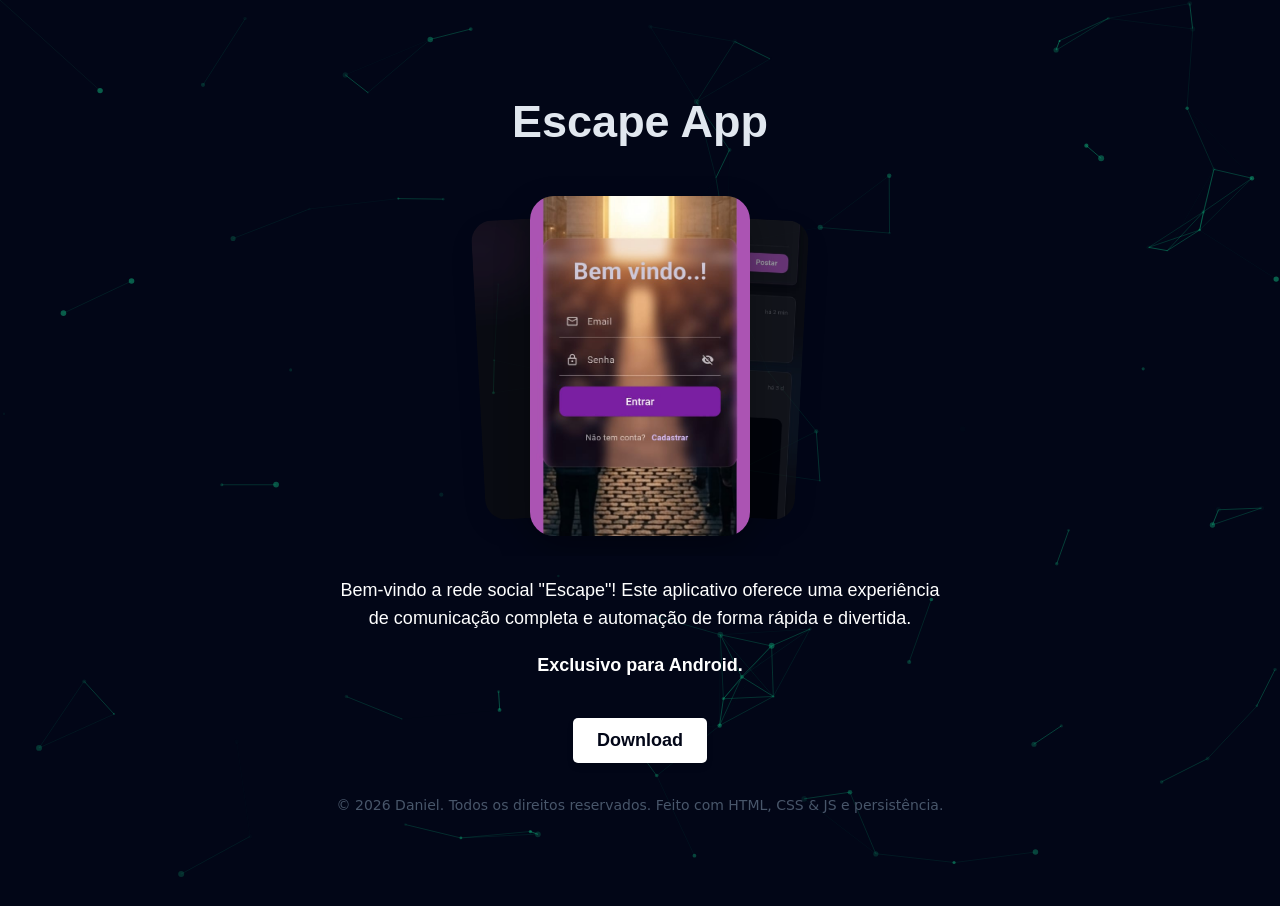
<file: cardinformativo.html>
<!DOCTYPE html>
<html lang="pt-br">

<head>
    <meta charset="UTF-8">
    <meta name="viewport" content="width=device-width, initial-scale=1.0">
    <title>Baixar Escape App</title>
    <link rel="stylesheet" href="style/cardinformativo.css">
</head>

<body>
    <!-- Desenhado o fundo do site-->
    <canvas id="tech-canvas"></canvas>

    <div class="container">
        <h1>Escape App</h1>
        <div class="image-3d">
            <div class="carrossel-3d" id="carrossel">
                <div class="slide-item active" data-index="0"><img src="images/imageApp.jpeg"
                        alt="representação do app"></div>
                <div class="slide-item" data-index="1"><img src="images/imageApp2.jpeg" alt="representação do app">
                </div>
                <div class="slide-item" data-index="2"><img src="images/imageApp3.jpeg" alt="representação do app">
                </div>
                <div class="slide-item" data-index="3"><img src="images/imageApp4.jpeg" alt="representação do app">
                </div>
                <div class="slide-item" data-index="4"><img src="images/imageApp5.jpeg" alt="representação do app">
                </div>
                <div class="slide-item" data-index="5"><img src="images/imageApp6.jpeg" alt="representação do app">
                </div>
            </div>
        </div>

        <p>Bem-vindo a rede social "Escape"! Este aplicativo oferece uma experiência de comunicação completa e automação
            de forma rápida e divertida.</p>
        <p><strong>Exclusivo para Android.</strong></p>

        <!-- Botão que apenas abre o Pop-up interno -->
        <button class="btn-trigger" onclick="abrirModal()">Download</button>
    </div>

    <!-- Estrutura do Pop-up (Modal) -->
    <div class="modal-overlay" id="meuModal">
        <div class="modal-box">
            <h3 id="modalTitulo">Confirmação de Download</h3>
            <p clas=" modalP" id="modalTexto">Você realmente quer baixar esse arquivo?</p>

            <div class="modal-buttons" id="botoesModal">
                <button class="btn-modal btn-confirm" onclick="iniciarDownload()">Sim</button>
                <button class="btn-modal btn-cancel" onclick="fecharModal()">Não</button>
            </div>

            <!-- Barra que vai encher simulando o download -->
            <div class="progress-container" id="progressoContainer">
                <div class="progress-bar" id="barraProgresso"></div>
            </div>
        </div>
    </div>

    <!-- Footer-->
    <footer>
        <span>&copy; 2026 Daniel. Todos os direitos reservados.</span>
        <span>Feito com <span class="heart">HTML, CSS & JS</span> e persistência.</span>
    </footer>

    <script src="js/backgroud.js"></script>

    <script src="js/cardinformativo.js"></script>

</body>

</html>
</file>
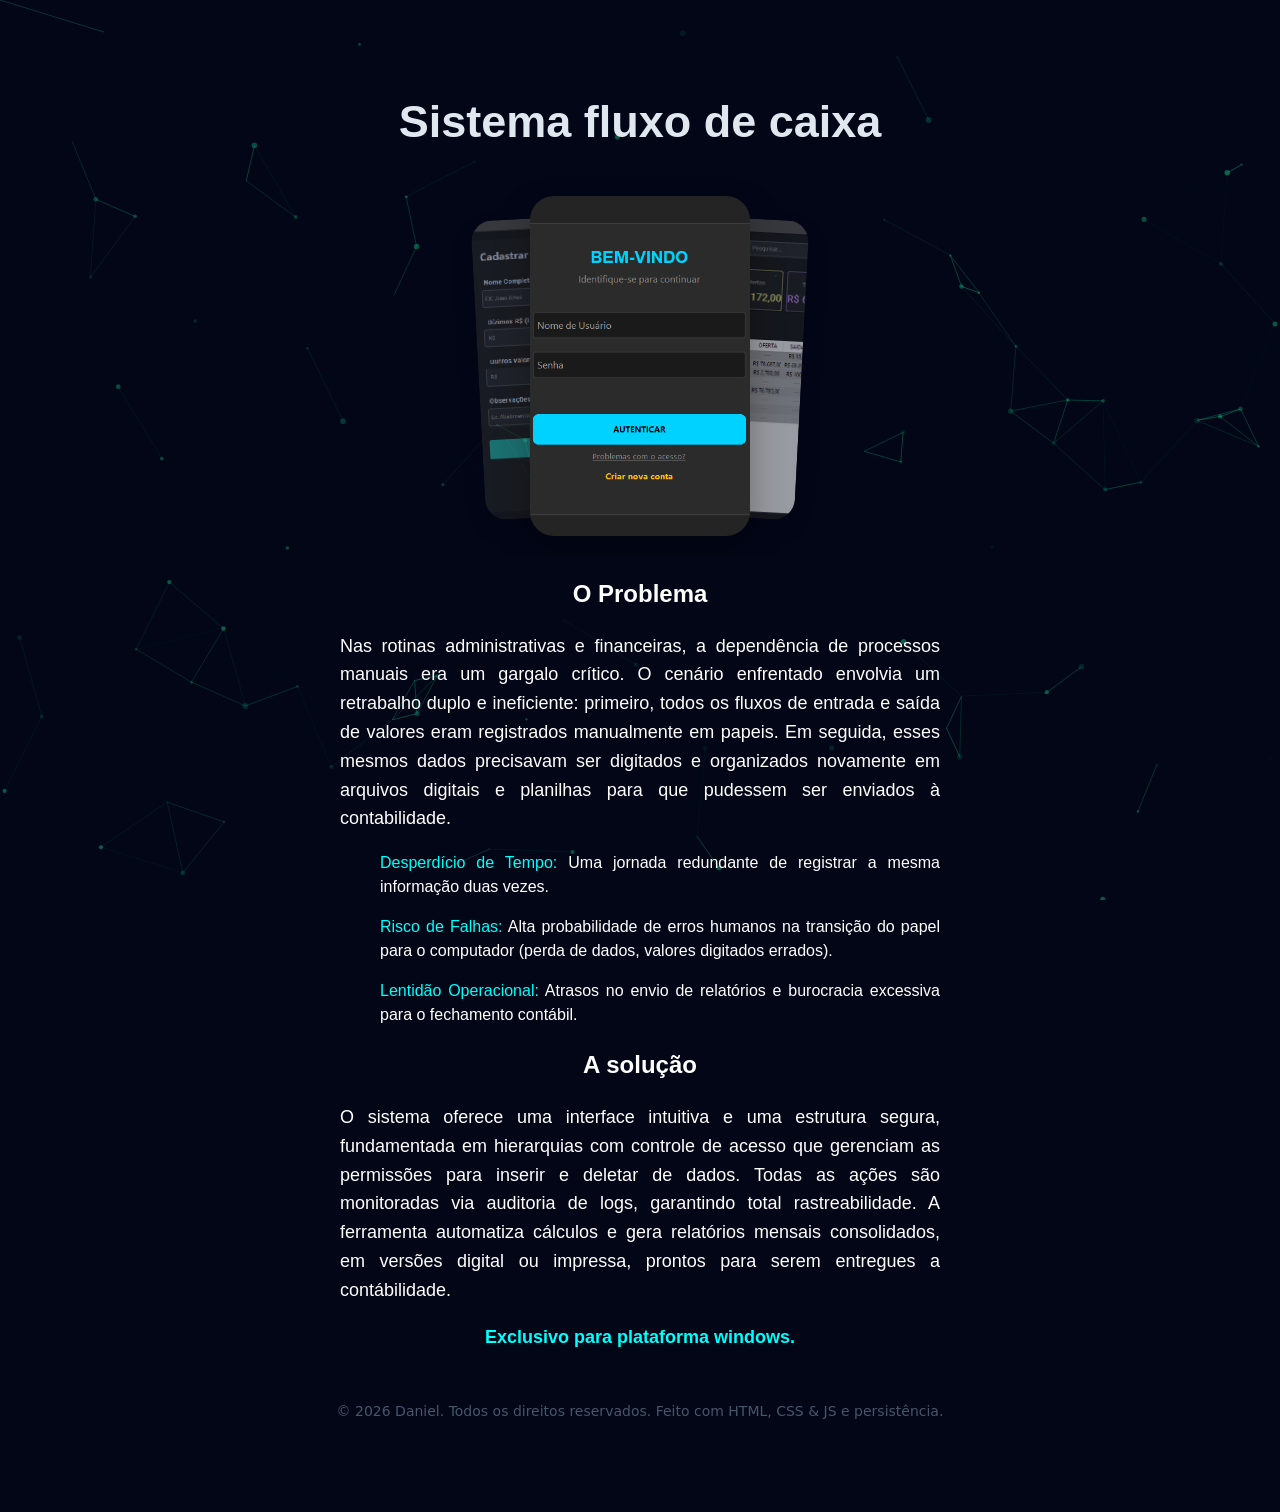
<file: cards/projeto-fluxoCaixa.html>
<!DOCTYPE html>
<html lang="pt-br">
<head>
    <meta charset="UTF-8">
    <meta name="viewport" content="width=device-width, initial-scale=1.0">
    <title>Fluxo de caixa</title>
    <link rel="stylesheet" href="../style/cardinformativo.css">
</head>
<body>
    <!-- Desenhado o fundo do site-->
    <canvas id="tech-canvas"></canvas>

    <div class="container">
        <h1>Sistema fluxo de caixa</h1>
        
        <div class="image-3d">
            <div class="carrossel-3d" id="carrossel">
                <div class="slide-item active" data-index="0"><img src="../images/fluxoDecaixa/imageFluxo1.png"
                        alt="representação do app"></div>
                <div class="slide-item" data-index="1"><img src="../images/fluxoDecaixa/imageFluxo2.png" alt="representação do app">
                </div>
                <div class="slide-item" data-index="2"><img src="../images/fluxoDecaixa/imageFluxo3.png" alt="representação do app">
                </div>
                <div class="slide-item" data-index="3"><img src="../images/fluxoDecaixa/imageFluxo4.png" alt="representação do app">
                </div>
                <div class="slide-item" data-index="4"><img src="../images/fluxoDecaixa/imageFluxo5.png" alt="representação do app">
                </div>
                <div class="slide-item" data-index="5"><img src="../images/fluxoDecaixa/imageFluxo6.png" alt="representação do app">
                </div>
            </div>
        </div>

        <h2>O Problema</h2>
        <p style="text-align: justify;">
            Nas rotinas administrativas e financeiras, a dependência de processos manuais era um gargalo crítico. 
            O cenário enfrentado envolvia um retrabalho duplo e ineficiente: primeiro, todos os fluxos de entrada e saída de valores eram registrados manualmente em papeis. 
            Em seguida, esses mesmos dados precisavam ser digitados e organizados novamente em arquivos digitais e planilhas para que pudessem ser enviados à contabilidade.
        </p>
        <div>
            <ol style="text-align: justify;"><span style="color: aqua;"> Desperdício de Tempo:</span> Uma jornada redundante de registrar a mesma informação duas vezes.</ol>
            <ol style="text-align: justify;"><span style="color: aqua;">Risco de Falhas:</span> Alta probabilidade de erros humanos na transição do papel para o computador (perda de dados, valores digitados errados).</ol>
            <ol style="text-align: justify;"><span style="color: aqua;"> Lentidão Operacional:</span> Atrasos no envio de relatórios e burocracia excessiva para o fechamento contábil.</ol>
        </div>
        <h2>A solução</h2>

        <p style="text-align: justify;">
            O sistema oferece uma interface intuitiva e uma estrutura segura, fundamentada em hierarquias com controle
            de acesso que gerenciam as permissões para inserir e deletar de dados. 
            Todas as ações são monitoradas via auditoria de logs, garantindo total rastreabilidade. 
            A ferramenta automatiza cálculos e gera relatórios mensais consolidados, em versões digital ou impressa, 
            prontos para serem entregues a contábilidade.
        </p>
        
            <p><strong style="color: aqua;">Exclusivo para plataforma windows.</strong></p>

    </div>

    <!-- Footer-->
    <footer>
        <span>&copy; 2026 Daniel. Todos os direitos reservados.</span>
        <span>Feito com <span class="heart">HTML, CSS & JS</span> e persistência.</span>
    </footer>

    <script src="../js/backgroud.js"></script>
    <script src="../js/cardinformativo.js"></script>
</body>
</html>
</file>
<file: style/cardinformativo.css>
:root {
    --slate-950: hsl(229, 84%, 5%);
    --slate-600: hsl(215, 19%, 35%);
    --slate-400: hsl(215, 20%, 65%);
    --slate-300: hsl(213, 27%, 84%);
    --slate-200: hsl(214, 32%, 91%);

    --btn-color: hsl(183, 100%, 50%);
}

html {
    max-width: 100%;
    overflow-x: hidden;
}

body {
    background-color: var(--slate-950);
    color: var(--slate-200);
    font-family: ui-sans-serif, system-ui, -apple-system, BlinkMacSystemFont, "Segoe UI", Roboto, "Helvetica Neue", sans-serif;
    overflow-x: hidden;
    line-height: 1.5;
    text-align: center;
    padding: 50px 20px;
}

#tech-canvas {
    position: fixed;
    top: 0;
    left: 0;
    width: 100vw;
    height: 100vh;
    pointer-events: none;
}

.container {
    position: relative;
    /* Mantém o fluxo normal para o conteúdo */
    z-index: 1;
    /* Fica na frente do fundo */
    color: white;
    font-family: sans-serif;

    max-width: 600px;
    margin: 0 auto;
    padding: 0 1.5rem;
    text-align: center;
}

.image-3d {
    width: 100%;
    max-width: 500px;
    height: 380px;
    margin: 20px auto;
    display: flex;
    align-items: center;
    justify-content: center;
    position: relative;
    overflow: hidden;
}

/* O contêiner que vai girar as imagens */
.carrossel-3d {
    width: 220px;
    height: 340px;
    position: relative;
    cursor: grab;
}

.carrossel-3d:active {
    cursor: grabbing;
}

/* Configuração de cada tela do app */
.slide-item {
    position: absolute;
    width: 100%;
    height: 100%;
    left: 0;
    top: 0;
    border-radius: 24px;
    overflow: hidden;
    box-shadow: 0 10px 30px rgba(0, 0, 0, 0.15);

    /* Sombra suave */
    transition: transform 0.6s cubic-bezier(0.25, 1, 0.5, 1),
        opacity 0.6s ease,
        z-index 0.6s ease;
    opacity: 0;
    pointer-events: none;
}

.slide-item img {
    width: 100%;
    height: 100%;
    object-fit: cover;
}

.slide-item.active {
    transform: translateX(0) scale(1) rotate(0deg);
    opacity: 1;
    z-index: 4;
    pointer-events: auto;
    box-shadow: 0 15px 35px rgba(0, 0, 0, 0.3);
}

.slide-item.next {
    transform: translateX(65px) scale(0.88) rotate(3deg);
    opacity: 0.6;
    z-index: 3;
}

.slide-item.prev {
    transform: translateX(-65px) scale(0.88) rotate(-3deg);
    opacity: 0.6;
    z-index: 3;
}

.slide-item.hidden {
    transform: translateX(0) scale(0.7);
    opacity: 0;
    z-index: 1;
}

h1 {
    font-size: 45px;
    margin-bottom: 1rem;
    color: var(--slate-200);
    align-items: center;
}

p {
    font-size: 18px;
    line-height: 1.6;
}

/* Botão Principal */
.btn-trigger {
    background-color: white;
    color: var(--slate-950);
    padding: 0.75rem 1.5rem;
    border-radius: 5px;
    font-weight: 700;
    border: none;
    cursor: pointer;
    text-decoration: none;


    display: inline-block;
    font-size: 18px;
    margin-top: 20px;
    box-shadow: 0 4px 6px rgba(0, 0, 0, 0.1);
    transition: background 0.3s;
}

.btn-trigger:hover {
    background-color: var(--btn-color);
    box-shadow: 0 0 15px var(--btn-color);
}

/* Fundo escurecido do Pop-up */
.modal-overlay {
    position: fixed;
    top: 0;
    left: 0;
    width: 100%;
    height: 100%;
    background: rgba(0, 0, 0, 0.5);
    display: flex;
    align-items: center;
    justify-content: center;
    opacity: 0;
    pointer-events: none;
    transition: opacity 0.3s ease;
    z-index: 1000;
}

.modal-overlay.active {
    opacity: 1;
    pointer-events: auto;
}

/* Caixa do Pop-up */
.modal-box {
    background: var(--slate-300);
    padding: 30px;
    border-radius: 8px;
    width: 90%;
    max-width: 400px;
    text-align: center;
    box-shadow: 0 4px 20px rgba(0, 0, 0, 0.2);
    transform: scale(0.8);
    transition: transform 0.3s ease;
}

.modal-overlay.active .modal-box {
    transform: scale(1);
}

.modal-box h3 {
    margin-top: 0;
    color: #333;
}

#modalTexto {
    margin-top: auto;
    color: #333;
}

/* Botões do Pop-up */
.modal-buttons {
    display: flex;
    justify-content: space-around;
    margin-top: 25px;
}

.btn-modal {
    padding: 0.75rem 1.5rem;
    border-radius: 5px;
    font-weight: 700;
    border: none;
    cursor: pointer;
    text-decoration: none;

    display: inline-block;
    font-size: 18px;
    margin-top: 20px;
    box-shadow: 0 4px 6px rgba(0, 0, 0, 0.1);
    transition: background 0.3s;
}

.btn-confirm {
    background-color: #66b169;
    color: white;
}

.btn-confirm:hover {
    background-color: #3a9e3f;
}

.btn-cancel {
    background-color: #e44d43;
    color: white;
}

.btn-cancel:hover {
    background-color: #fc1100;
}

/* Barra de Progresso Animada */
.progress-container {
    display: none;
    width: 100%;
    background-color: var(--slate-300);
    border-radius: 4px;
    margin-top: 20px;
    overflow: hidden;
}

.progress-bar {
    width: 0%;
    height: 10px;
    background-color: var(--slate-950);
    transition: width 0.1s linear;
}

footer {
    position: relative;
    bottom: 0;
    left: 0;
    width: 100%;
    z-index: 2;
    padding: 2rem 0;
    text-align: center;
    color: var(--slate-600);
    font-size: 0.875rem;
    width: 100%;
}
</file>
